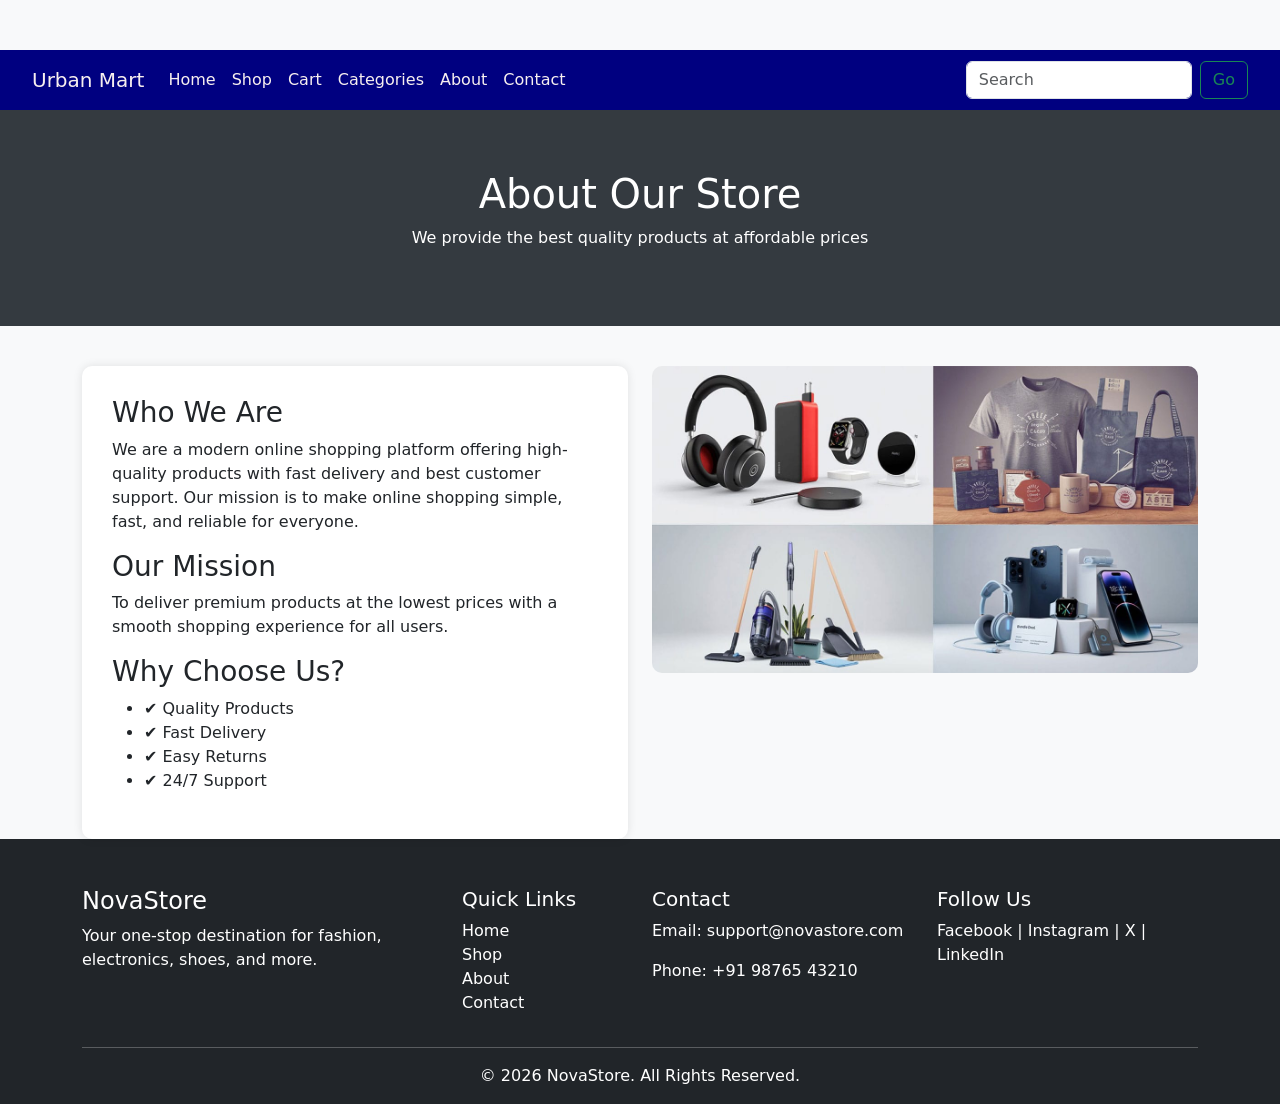
<file: Project/About.html>
<!DOCTYPE html>
<html lang="en">
<head>
  <meta charset="UTF-8">
  <title>About Us</title>

  <link href="https://cdn.jsdelivr.net/npm/bootstrap@5.0.2/dist/css/bootstrap.min.css" rel="stylesheet">


<!-- Custom CSS -->
    <link rel="stylesheet" href="web.css">


  <style>
    body {
      background: #f8f9fa;
    }

    .about-header {
      background: #343a40;
      color: white;
      padding: 60px 20px;
      text-align: center;
    }

    .about-section {
      margin-top: 40px;
    }

    .about-box {
      background: white;
      padding: 30px;
      border-radius: 10px;
      box-shadow: 0 0 10px rgba(0,0,0,0.1);
    }

    .team-img {
      width: 100%;
      border-radius: 10px;
    }
  </style>
</head>

<body>
        <!-- Navbar starts here -->
     
<nav class="navbar navbar-expand-lg navbar-light bg-light">
  <div class="container-fluid">
    <a class="navbar-brand" href="#">Urban Mart</a>
    <button class="navbar-toggler" type="button" data-bs-toggle="collapse" data-bs-target="#navbarSupportedContent" aria-controls="navbarSupportedContent" aria-expanded="false" aria-label="Toggle navigation">
      <span class="navbar-toggler-icon"></span>
    </button>
    <div class="collapse navbar-collapse" id="navbarSupportedContent">
      <ul class="navbar-nav me-auto mb-2 mb-lg-0">
        <li class="nav-item">
          <a class="nav-link active" aria-current="page" href="index.html">Home</a>
        </li>
        <li class="nav-item">
          <a class="nav-link" href="shop.html">Shop</a>
        </li>
        <li class="nav-item">
          <a class="nav-link" href="cart.html">Cart</a>
        </li>
        <li class="nav-item">
          <a class="nav-link" href="categories.html">Categories</a>
        </li>
        <li class="nav-item">
          <a class="nav-link" href="About.html">About</a>
        </li>
        <li class="nav-item">
          <a class="nav-link" href="contact.html">Contact</a>
        </li>
      </ul>
      <form class="d-flex">
        <input class="form-control me-2" type="search" placeholder="Search" aria-label="Search">
        <button class="btn btn-outline-success" type="submit">Go</button>
      </form>
    </div>
  </div>
</nav>


<!-- Header -->
<div class="about-header">
  <h1>About Our Store</h1>
  <p>We provide the best quality products at affordable prices</p>
</div>

<!-- Content -->
<div class="container about-section">

  <div class="row">

    <!-- Left Content -->
    <div class="col-md-6">
      <div class="about-box">
        <h3>Who We Are</h3>
        <p>
          We are a modern online shopping platform offering high-quality products
          with fast delivery and best customer support. Our mission is to make
          online shopping simple, fast, and reliable for everyone.
        </p>

        <h3>Our Mission</h3>
        <p>
          To deliver premium products at the lowest prices with a smooth shopping
          experience for all users.
        </p>

        <h3>Why Choose Us?</h3>
        <ul>
          <li>✔️ Quality Products</li>
          <li>✔️ Fast Delivery</li>
          <li>✔️ Easy Returns</li>
          <li>✔️ 24/7 Support</li>
        </ul>
      </div>
    </div>

    <!-- Right Image -->
    <div class="col-md-6">
      <img src="about.jpeg" class="team-img" alt="About Image">
    </div>

  </div>

</div>
<!--Footer-->

<footer class="bg-dark text-white pt-5 pb-3">

    <div class="container">

        <div class="row">

            <div class="col-md-4">
                <h4>NovaStore</h4>
                <p>Your one-stop destination for fashion, electronics, shoes, and more.</p>
            </div>

            <div class="col-md-2">
                <h5>Quick Links</h5>
                <ul class="list-unstyled">
                    <li><a href="index.html" class="text-white text-decoration-none">Home</a></li>
                    <li><a href="shop.html" class="text-white text-decoration-none">Shop</a></li>
                    <li><a href="about.html" class="text-white text-decoration-none">About</a></li>
                    <li><a href="contact.html" class="text-white text-decoration-none">Contact</a></li>
                </ul>
            </div>

            <div class="col-md-3">
                <h5>Contact</h5>
                <p>Email: support@novastore.com</p>
                <p>Phone: +91 98765 43210</p>
            </div>

            <div class="col-md-3">
                <h5>Follow Us</h5>
                <p>Facebook | Instagram | X | LinkedIn</p>
            </div>

        </div>

        <hr>

        <p class="text-center mb-0">
            © 2026 NovaStore. All Rights Reserved.
        </p>

    </div>

</footer>





</body>
</html>
</file>
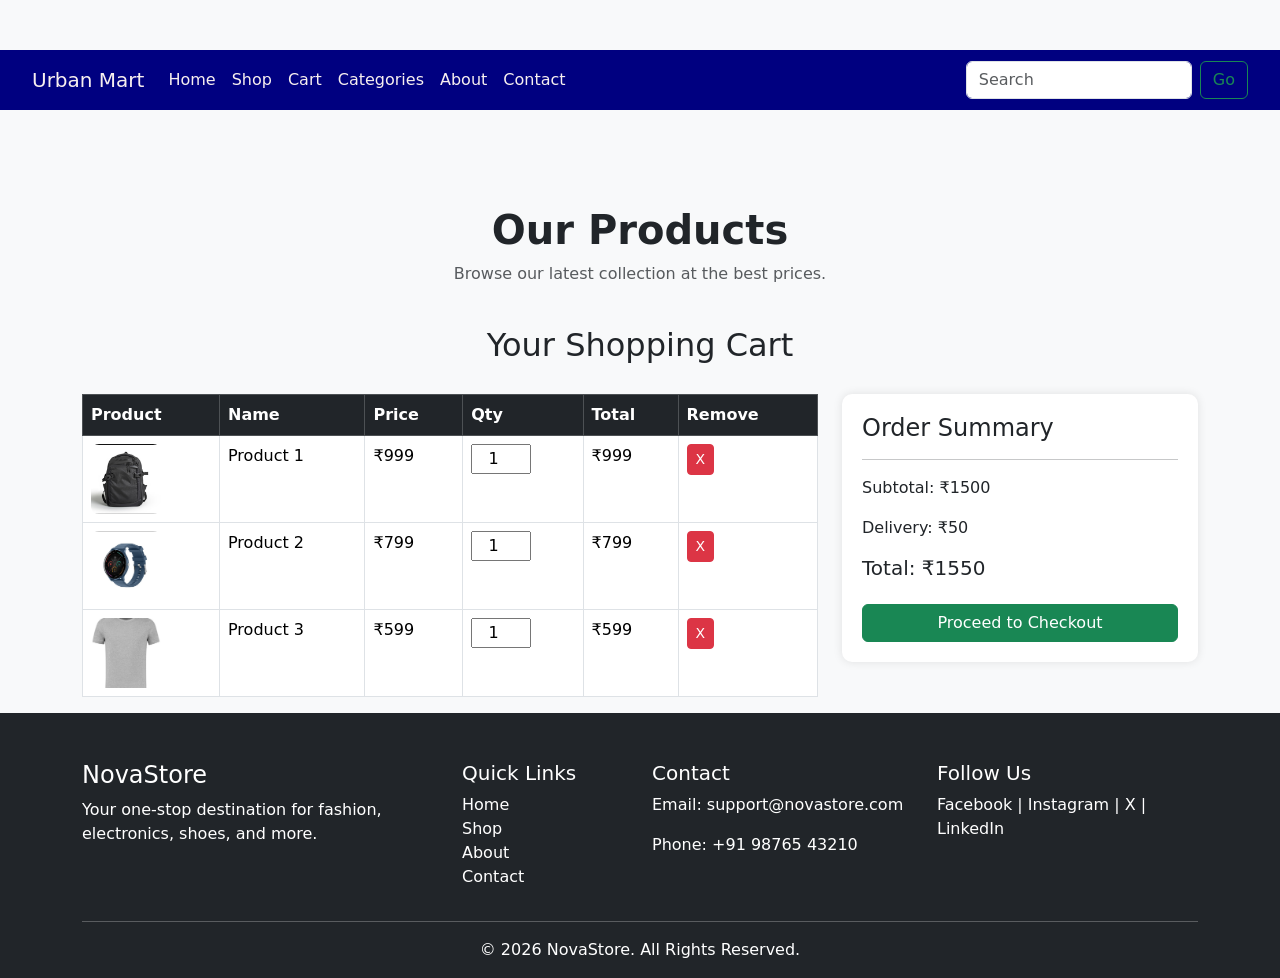
<file: Project/cart.html>
<!DOCTYPE html>
<html lang="en">
<head>
  <meta charset="UTF-8">
  <title>Shopping Cart</title>

  <link href="https://cdn.jsdelivr.net/npm/bootstrap@5.0.2/dist/css/bootstrap.min.css" rel="stylesheet">
<!-- Custom CSS -->
    <link rel="stylesheet" href="web.css">

  <style>
    body {
      background: #f8f9fa;
    }

    .cart-container {
      margin-top: 40px;
    }

    .cart-title {
      text-align: center;
      margin-bottom: 30px;
    }

    .product-img {
      width: 70px;
      height: 70px;
      object-fit: cover;
      border-radius: 8px;
    }

    .qty-input {
      width: 60px;
      text-align: center;
    }

    .total-box {
      background: #fff;
      padding: 20px;
      border-radius: 10px;
      box-shadow: 0 0 10px rgba(0,0,0,0.1);
    }

    .checkout-btn {
      width: 100%;
    }
  </style>
</head>

<body>
<!-- Navbar starts here -->
     
<nav class="navbar navbar-expand-lg navbar-light bg-light">
  <div class="container-fluid">
    <a class="navbar-brand" href="#">Urban Mart</a>
    <button class="navbar-toggler" type="button" data-bs-toggle="collapse" data-bs-target="#navbarSupportedContent" aria-controls="navbarSupportedContent" aria-expanded="false" aria-label="Toggle navigation">
      <span class="navbar-toggler-icon"></span>
    </button>
    <div class="collapse navbar-collapse" id="navbarSupportedContent">
      <ul class="navbar-nav me-auto mb-2 mb-lg-0">
        <li class="nav-item">
          <a class="nav-link active" aria-current="page" href="#">Home</a>
        </li>
        <li class="nav-item">
          <a class="nav-link" href="shop.html">Shop</a>
        </li>
        <li class="nav-item">
          <a class="nav-link" href="cart.html">Cart</a>
        </li>
        <li class="nav-item">
          <a class="nav-link" href="categories.html">Categories</a>
        </li>
        <li class="nav-item">
          <a class="nav-link" href="About.html">About</a>
        </li>
        <li class="nav-item">
          <a class="nav-link" href="contact.html">Contact</a>
        </li>
      </ul>
      <form class="d-flex">
        <input class="form-control me-2" type="search" placeholder="Search" aria-label="Search">
        <button class="btn btn-outline-success" type="submit">Go</button>
      </form>
    </div>
  </div>
</nav>
<!---Add the page Heading-->

<section class="container mt-5 pt-5">

    <h1 class="text-center fw-bold">Our Products</h1>

    <p class="text-center text-muted">
        Browse our latest collection at the best prices.
    </p>

</section>






<div class="container cart-container">

  <h2 class="cart-title">Your Shopping Cart</h2>

  <div class="row">

    <!-- Cart Table -->
    <div class="col-md-8">

      <table class="table table-bordered bg-white">
        <thead class="table-dark">
          <tr>
            <th>Product</th>
            <th>Name</th>
            <th>Price</th>
            <th>Qty</th>
            <th>Total</th>
            <th>Remove</th>
          </tr>
        </thead>

        <tbody>
          <tr>
            <td><img src="Backpack.jpeg" class="product-img"></td>
            <td>Product 1</td>
            <td>₹999</td>
            <td><input type="number" value="1" class="qty-input"></td>
            <td>₹999</td>
            <td><button class="btn btn-danger btn-sm">X</button></td>
          </tr>

          <tr>
            <td><img src="Smartwatch.jpeg" class="product-img"></td>
            <td>Product 2</td>
            <td>₹799</td>
            <td><input type="number" value="1" class="qty-input"></td>
            <td>₹799</td>
            <td><button class="btn btn-danger btn-sm">X</button></td>
          </tr>

          <tr>
            <td><img src="Tshirt.jpeg" class="product-img"></td>
            <td>Product 3</td>
            <td>₹599</td>
            <td><input type="number" value="1" class="qty-input"></td>
            <td>₹599</td>
            <td><button class="btn btn-danger btn-sm">X</button></td>
          </tr>

        </tbody>
      </table>

    </div>

    <!-- Total Section -->
    <div class="col-md-4">

      <div class="total-box">

        <h4>Order Summary</h4>
        <hr>

        <p>Subtotal: ₹1500</p>
        <p>Delivery: ₹50</p>
        <h5>Total: ₹1550</h5>

        <button class="btn btn-success checkout-btn mt-3">
          Proceed to Checkout
        </button>

      </div>

    </div>

  </div>

</div>
<!--Footer-->

<footer class="bg-dark text-white pt-5 pb-3">

    <div class="container">

        <div class="row">

            <div class="col-md-4">
                <h4>NovaStore</h4>
                <p>Your one-stop destination for fashion, electronics, shoes, and more.</p>
            </div>

            <div class="col-md-2">
                <h5>Quick Links</h5>
                <ul class="list-unstyled">
                    <li><a href="index.html" class="text-white text-decoration-none">Home</a></li>
                    <li><a href="shop.html" class="text-white text-decoration-none">Shop</a></li>
                    <li><a href="about.html" class="text-white text-decoration-none">About</a></li>
                    <li><a href="contact.html" class="text-white text-decoration-none">Contact</a></li>
                </ul>
            </div>

            <div class="col-md-3">
                <h5>Contact</h5>
                <p>Email: support@novastore.com</p>
                <p>Phone: +91 98765 43210</p>
            </div>

            <div class="col-md-3">
                <h5>Follow Us</h5>
                <p>Facebook | Instagram | X | LinkedIn</p>
            </div>

        </div>

        <hr>

        <p class="text-center mb-0">
            © 2026 NovaStore. All Rights Reserved.
        </p>

    </div>

</footer>





</body>
</html>
</file>
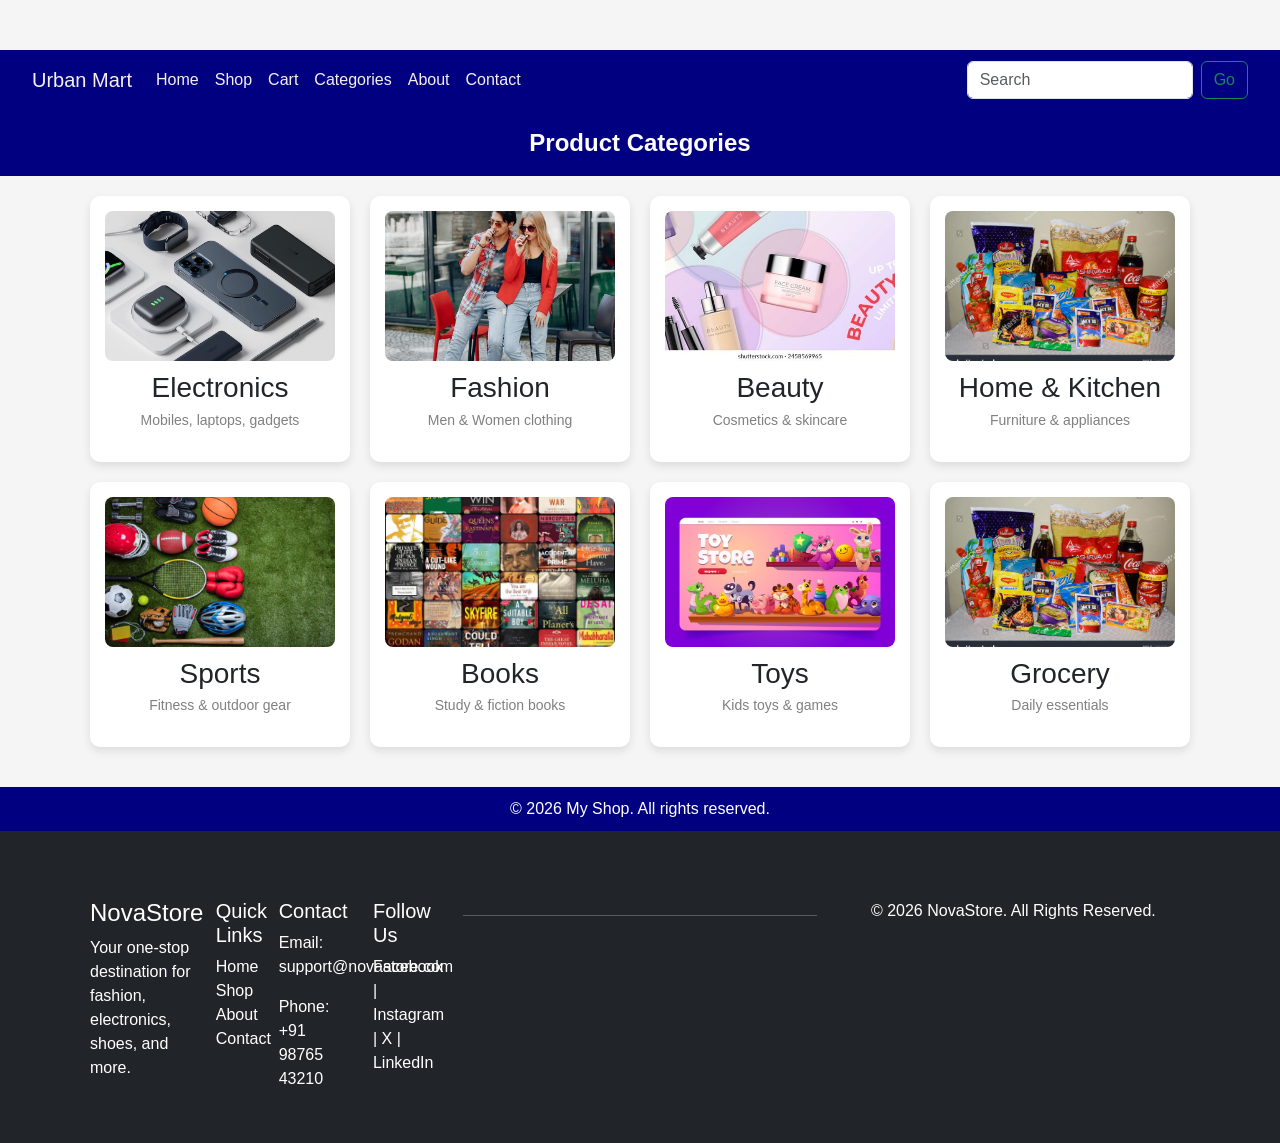
<file: Project/categories.html>
<!DOCTYPE html>
<html lang="en">
<head>
  <meta charset="UTF-8">
  <title>Categories - My Shop</title>
  <link href="https://cdn.jsdelivr.net/npm/bootstrap@5.0.2/dist/css/bootstrap.min.css" rel="stylesheet">
<!-- Custom CSS -->
    <link rel="stylesheet" href="web.css">


  <style>
    body {
      font-family: Arial, sans-serif;
      margin: 0;
      background-color: #f5f5f5;
    }

    /* Header */
    .header {
      background-color: navy;
      color: white;
      padding: 15px;
      text-align: center;
      font-size: 24px;
      font-weight: bold;
    }

    /* Container */
    .container {
      display: grid;
      grid-template-columns: repeat(auto-fit, minmax(220px, 1fr));
      gap: 20px;
      padding: 20px;
    }

    /* Category Card */
    .card {
      background: white;
      border-radius: 10px;
      padding: 15px;
      text-align: center;
      box-shadow: 0 4px 8px rgba(0,0,0,0.1);
      transition: transform 0.3s;
      cursor: pointer;
    }

    .card:hover {
      transform: scale(1.05);
    }

    .card img {
      width: 100%;
      height: 150px;
      object-fit: cover;
      border-radius: 8px;
    }

    .card h3 {
      margin: 10px 0 5px;
    }

    .card p {
      color: gray;
      font-size: 14px;
    }

    /* Footer */
    .footer {
      text-align: center;
      padding: 10px;
      background-color: navy;
      color: white;
      margin-top: 20px;
    }
  </style>

</head>

<body>
<!-- Navbar starts here -->
     
<nav class="navbar navbar-expand-lg navbar-light bg-light">
  <div class="container-fluid">
    <a class="navbar-brand" href="#">Urban Mart</a>
    <button class="navbar-toggler" type="button" data-bs-toggle="collapse" data-bs-target="#navbarSupportedContent" aria-controls="navbarSupportedContent" aria-expanded="false" aria-label="Toggle navigation">
      <span class="navbar-toggler-icon"></span>
    </button>
    <div class="collapse navbar-collapse" id="navbarSupportedContent">
      <ul class="navbar-nav me-auto mb-2 mb-lg-0">
        <li class="nav-item">
          <a class="nav-link active" aria-current="page" href="index.html">Home</a>
        </li>
        <li class="nav-item">
          <a class="nav-link" href="shop.html">Shop</a>
        </li>
        <li class="nav-item">
          <a class="nav-link" href="cart.html">Cart</a>
        </li>
       <li class="nav-item">
          <a class="nav-link" href="categories.html">Categories</a>
        </li>
        <li class="nav-item">
          <a class="nav-link" href="About.html">About</a>
        </li>
        <li class="nav-item">
          <a class="nav-link" href="contact.html">Contact</a>
        </li>
      </ul>
      <form class="d-flex">
        <input class="form-control me-2" type="search" placeholder="Search" aria-label="Search">
        <button class="btn btn-outline-success" type="submit">Go</button>
      </form>
    </div>
  </div>
</nav>

  <div class="header">
    Product Categories
  </div>

  <div class="container">

    <div class="card">
      <img src="E.jpeg" alt="Electronics">
      <h3>Electronics</h3>
      <p>Mobiles, laptops, gadgets</p>
    </div>

    <div class="card">
      <img src="F.jpeg" alt="Fashion">
      <h3>Fashion</h3>
      <p>Men & Women clothing</p>
    </div>

    <div class="card">
      <img src="B.jpeg" alt="Beauty">
      <h3>Beauty</h3>
      <p>Cosmetics & skincare</p>
    </div>

    <div class="card">
      <img src="D.jpeg" alt="Home">
      <h3>Home & Kitchen</h3>
      <p>Furniture & appliances</p>
    </div>

    <div class="card">
      <img src="S.jpeg" alt="Sports">
      <h3>Sports</h3>
      <p>Fitness & outdoor gear</p>
    </div>

    <div class="card">
      <img src="Bo.jpeg" alt="Books">
      <h3>Books</h3>
      <p>Study & fiction books</p>
    </div>

    <div class="card">
      <img src="T.jpeg" alt="Toys">
      <h3>Toys</h3>
      <p>Kids toys & games</p>
    </div>

    <div class="card">
      <img src="D.jpeg" alt="Grocery">
      <h3>Grocery</h3>
      <p>Daily essentials</p>
    </div>

  </div>

  <div class="footer">
    © 2026 My Shop. All rights reserved.
  </div>
  <!--Footer-->

<footer class="bg-dark text-white pt-5 pb-3">

    <div class="container">

        <div class="row">

            <div class="col-md-4">
                <h4>NovaStore</h4>
                <p>Your one-stop destination for fashion, electronics, shoes, and more.</p>
            </div>

            <div class="col-md-2">
                <h5>Quick Links</h5>
                <ul class="list-unstyled">
                    <li><a href="index.html" class="text-white text-decoration-none">Home</a></li>
                    <li><a href="shop.html" class="text-white text-decoration-none">Shop</a></li>
                    <li><a href="about.html" class="text-white text-decoration-none">About</a></li>
                    <li><a href="contact.html" class="text-white text-decoration-none">Contact</a></li>
                </ul>
            </div>

            <div class="col-md-3">
                <h5>Contact</h5>
                <p>Email: support@novastore.com</p>
                <p>Phone: +91 98765 43210</p>
            </div>

            <div class="col-md-3">
                <h5>Follow Us</h5>
                <p>Facebook | Instagram | X | LinkedIn</p>
            </div>

        </div>

        <hr>

        <p class="text-center mb-0">
            © 2026 NovaStore. All Rights Reserved.
        </p>

    </div>

</footer>





</body>
</html>
</file>
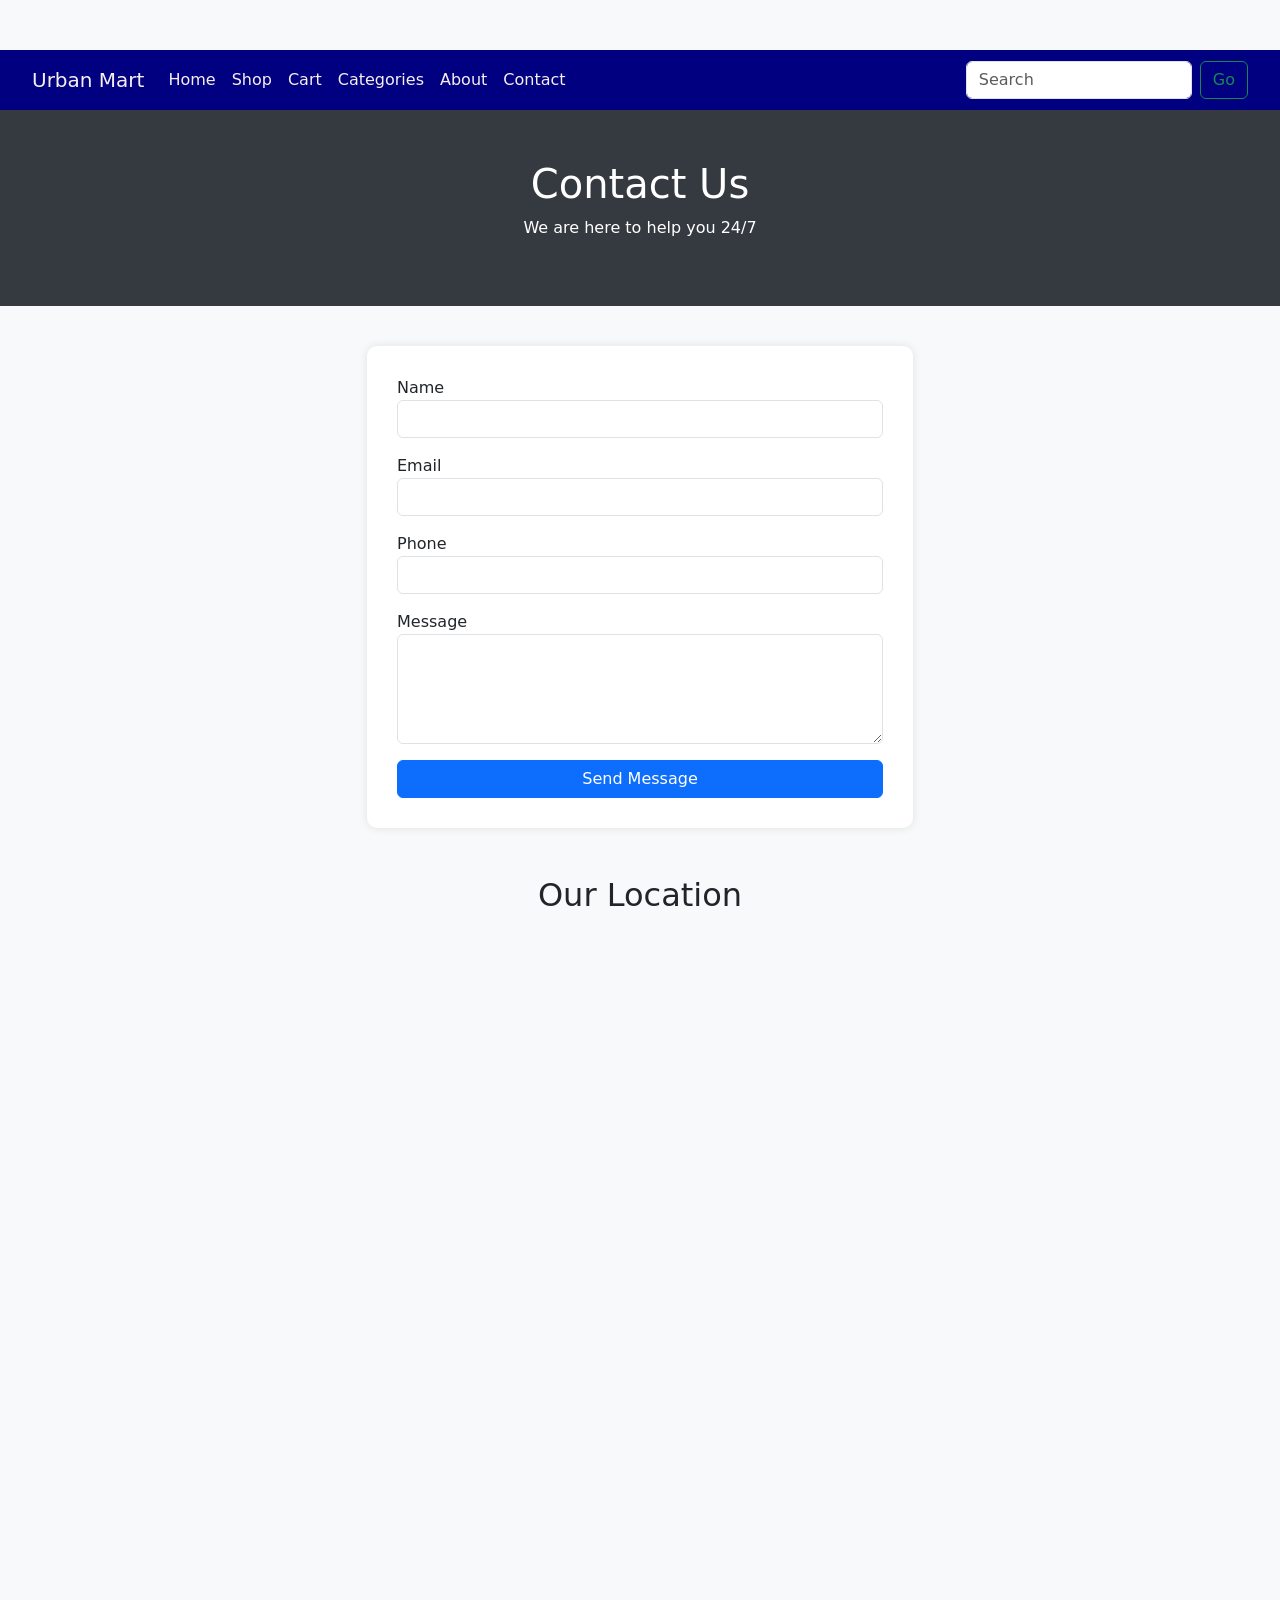
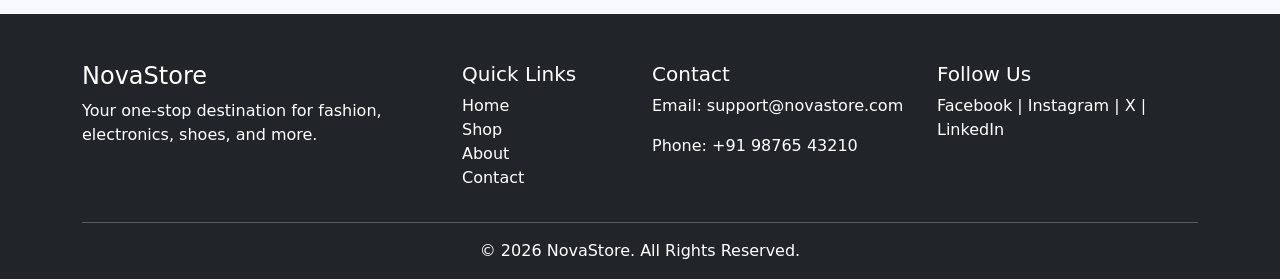
<file: Project/contact.html>
<!DOCTYPE html>
<html lang="en">
<head>
  <meta charset="UTF-8">
  <title>Contact Us</title>

  <link href="https://cdn.jsdelivr.net/npm/bootstrap@5.0.2/dist/css/bootstrap.min.css" rel="stylesheet">
<!-- Custom CSS -->
    <link rel="stylesheet" href="web.css">

  <style>
    body {
      background: #f8f9fa;
    }

    .contact-header {
      background: #343a40;
      color: white;
      padding: 50px 20px;
      text-align: center;
    }

    .contact-box {
      background: white;
      padding: 30px;
      border-radius: 10px;
      box-shadow: 0 0 10px rgba(0,0,0,0.1);
      margin-top: 40px;
    }

    .error {
      color: red;
      font-size: 14px;
    }

    .success-msg {
      display: none;
      margin-top: 15px;
      padding: 10px;
      background: #d4edda;
      color: #155724;
      border-radius: 5px;
    }
  </style>
</head>

<body>

<!-- Navbar starts here -->
     
<nav class="navbar navbar-expand-lg navbar-light bg-light">
  <div class="container-fluid">
    <a class="navbar-brand" href="#">Urban Mart</a>
    <button class="navbar-toggler" type="button" data-bs-toggle="collapse" data-bs-target="#navbarSupportedContent" aria-controls="navbarSupportedContent" aria-expanded="false" aria-label="Toggle navigation">
      <span class="navbar-toggler-icon"></span>
    </button>
    <div class="collapse navbar-collapse" id="navbarSupportedContent">
      <ul class="navbar-nav me-auto mb-2 mb-lg-0">
        <li class="nav-item">
          <a class="nav-link active" aria-current="page" href="index.html">Home</a>
        </li>
        <li class="nav-item">
          <a class="nav-link" href="shop.html">Shop</a>
        </li>
        <li class="nav-item">
          <a class="nav-link" href="cart.html">Cart</a>
        </li>
        <li class="nav-item">
          <a class="nav-link" href="categories.html">Categories</a>
        </li>
        <li class="nav-item">
          <a class="nav-link" href="About.html">About</a>
        </li>
        <li class="nav-item">
          <a class="nav-link" href="contact.html">Contact</a>
        </li>
      </ul>
      <form class="d-flex">
        <input class="form-control me-2" type="search" placeholder="Search" aria-label="Search">
        <button class="btn btn-outline-success" type="submit">Go</button>
      </form>
    </div>
  </div>
</nav>
<!-- Header -->
<div class="contact-header">
  <h1>Contact Us</h1>
  <p>We are here to help you 24/7</p>
</div>

<div class="container">

  <div class="row justify-content-center">

    <div class="col-md-6">

      <div class="contact-box">

        <form id="contactForm">

          <!-- Name -->
          <div class="mb-3">
            <label>Name</label>
            <input type="text" id="name" class="form-control">
            <div class="error" id="nameError"></div>
          </div>

          <!-- Email -->
          <div class="mb-3">
            <label>Email</label>
            <input type="text" id="email" class="form-control">
            <div class="error" id="emailError"></div>
          </div>

          <!-- Phone -->
          <div class="mb-3">
            <label>Phone</label>
            <input type="text" id="phone" class="form-control">
            <div class="error" id="phoneError"></div>
          </div>

          <!-- Message -->
          <div class="mb-3">
            <label>Message</label>
            <textarea id="message" class="form-control" rows="4"></textarea>
            <div class="error" id="messageError"></div>
          </div>

          <button type="submit" class="btn btn-primary w-100">
            Send Message
          </button>

          <div class="success-msg" id="successMsg">
            ✅ Your message has been sent successfully!
          </div>

        </form>

      </div>

    </div>

  </div>

</div>

<!-- Validation Script -->
<script>
  document.getElementById("contactForm").addEventListener("submit", function(e) {
    e.preventDefault();

    let isValid = true;

    let name = document.getElementById("name").value.trim();
    let email = document.getElementById("email").value.trim();
    let phone = document.getElementById("phone").value.trim();
    let message = document.getElementById("message").value.trim();

    // Clear previous errors
    document.getElementById("nameError").innerText = "";
    document.getElementById("emailError").innerText = "";
    document.getElementById("phoneError").innerText = "";
    document.getElementById("messageError").innerText = "";
    document.getElementById("successMsg").style.display = "none";

    // Name validation
    if (name === "") {
      document.getElementById("nameError").innerText = "Name is required";
      isValid = false;
    }

    // Email validation
    let emailPattern = /^[^ ]+@[^ ]+\.[a-z]{2,3}$/;
    if (email === "") {
      document.getElementById("emailError").innerText = "Email is required";
      isValid = false;
    } else if (!email.match(emailPattern)) {
      document.getElementById("emailError").innerText = "Enter valid email";
      isValid = false;
    }

    // Phone validation
    let phonePattern = /^[0-9]{10}$/;
    if (phone === "") {
      document.getElementById("phoneError").innerText = "Phone is required";
      isValid = false;
    } else if (!phone.match(phonePattern)) {
      document.getElementById("phoneError").innerText = "Enter 10 digit number";
      isValid = false;
    }

    // Message validation
    if (message === "") {
      document.getElementById("messageError").innerText = "Message is required";
      isValid = false;
    }

    // Success
    if (isValid) {
      document.getElementById("successMsg").style.display = "block";
      document.getElementById("contactForm").reset();
    }
  });
</script>

<!--Map-->
<div class="container mt-5 mb-5">
    <h2 class="text-center mb-4">Our Location</h2>

    <div class="ratio ratio-16x9">
        <iframe
            src="https://www.google.com/maps?q=Tirupati,Andhra+Pradesh&output=embed"
            style="border:0;"
            allowfullscreen=""
            loading="lazy">
        </iframe>
    </div>
</div>



<!--Footer-->

<footer class="bg-dark text-white pt-5 pb-3">

    <div class="container">

        <div class="row">

            <div class="col-md-4">
                <h4>NovaStore</h4>
                <p>Your one-stop destination for fashion, electronics, shoes, and more.</p>
            </div>

            <div class="col-md-2">
                <h5>Quick Links</h5>
                <ul class="list-unstyled">
                    <li><a href="index.html" class="text-white text-decoration-none">Home</a></li>
                    <li><a href="shop.html" class="text-white text-decoration-none">Shop</a></li>
                    <li><a href="about.html" class="text-white text-decoration-none">About</a></li>
                    <li><a href="contact.html" class="text-white text-decoration-none">Contact</a></li>
                </ul>
            </div>

            <div class="col-md-3">
                <h5>Contact</h5>
                <p>Email: support@novastore.com</p>
                <p>Phone: +91 98765 43210</p>
            </div>

            <div class="col-md-3">
                <h5>Follow Us</h5>
                <p>Facebook | Instagram | X | LinkedIn</p>
            </div>

        </div>

        <hr>

        <p class="text-center mb-0">
            © 2026 NovaStore. All Rights Reserved.
        </p>

    </div>

</footer>





</body>
</html>
</file>
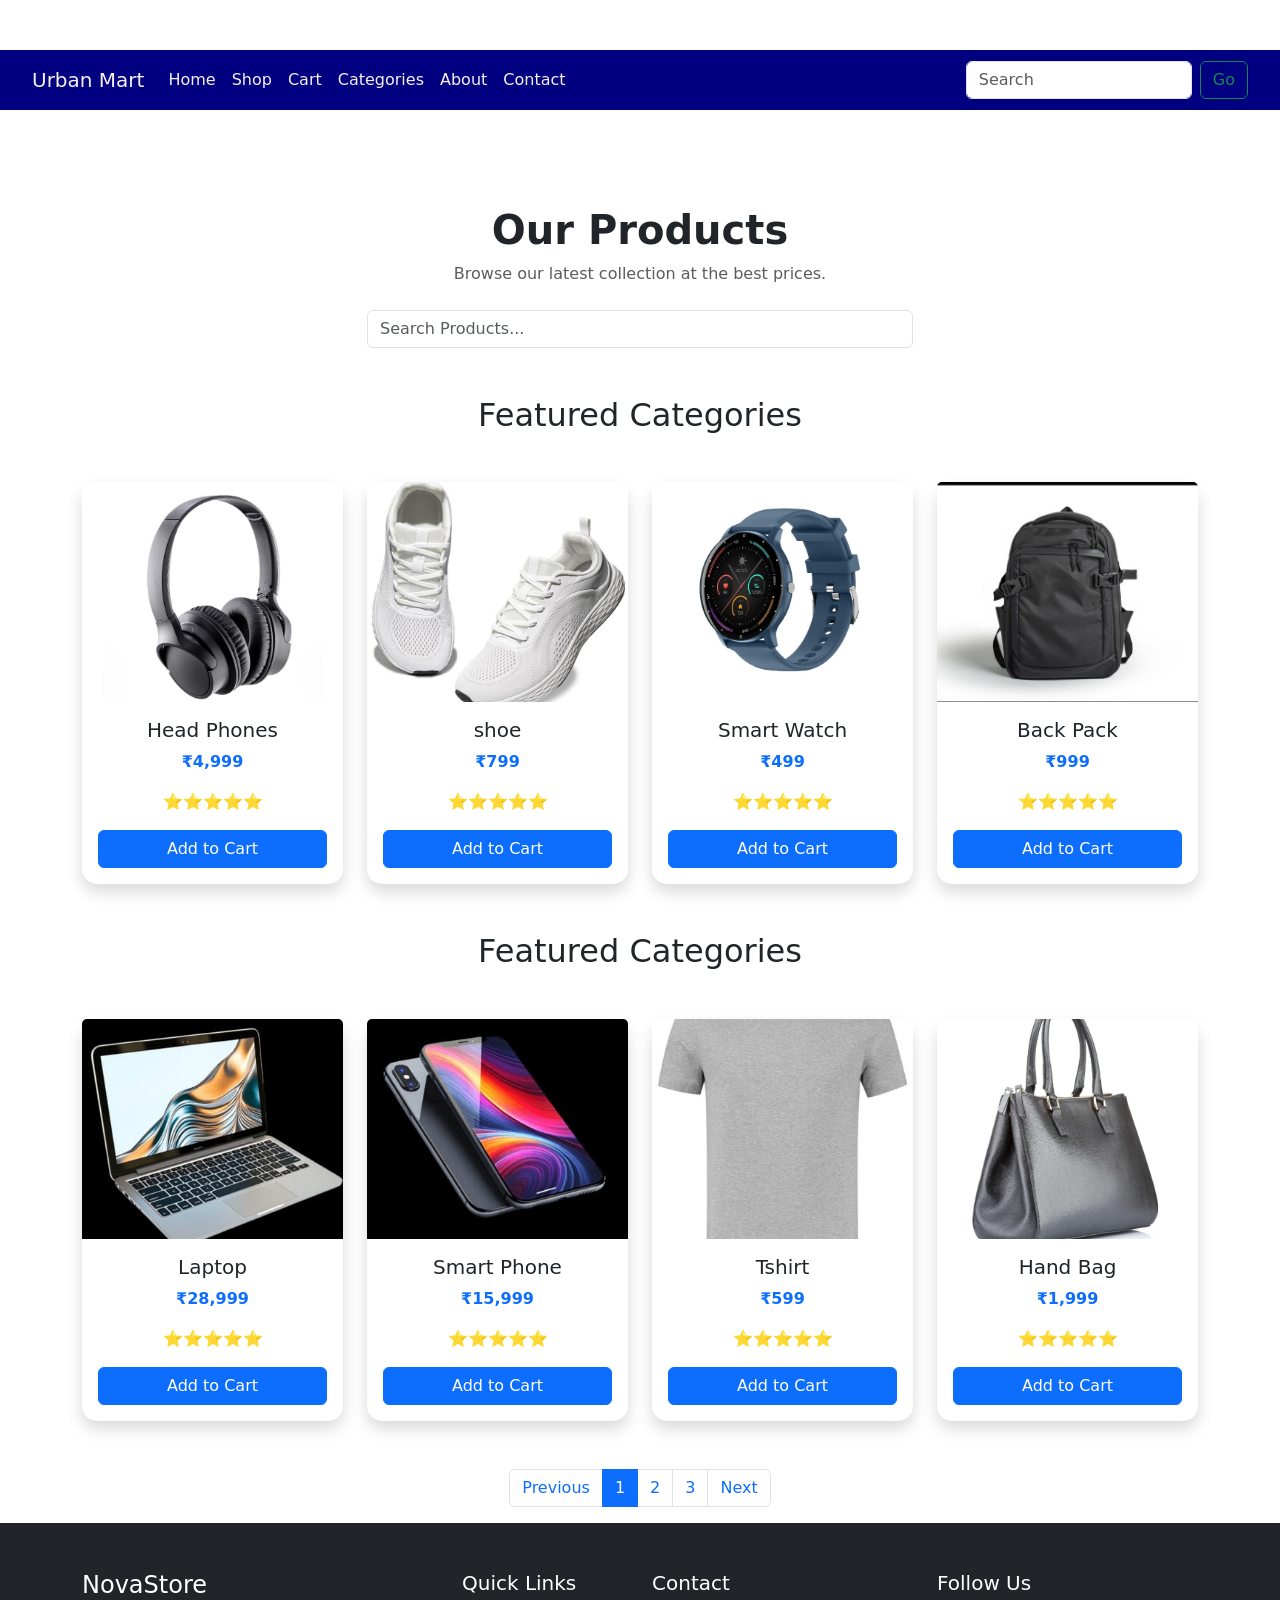
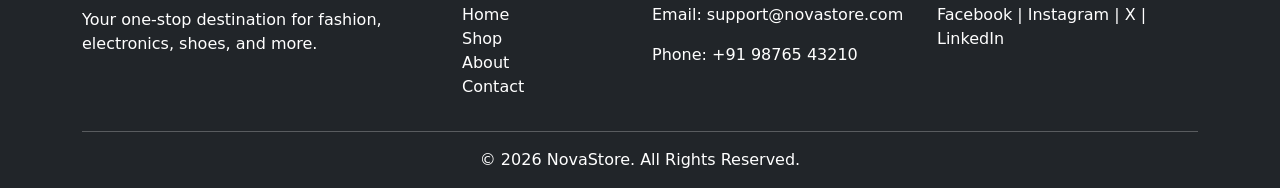
<file: Project/shop.html>
<!DOCTYPE html>
<html lang="en">
<head>
    <meta charset="UTF-8">
    <meta name="viewport" content="width=device-width, initial-scale=1.0">
    <title>Urban Mart - Home</title>

    <!-- Bootstrap CSS -->
    <link href="https://cdn.jsdelivr.net/npm/bootstrap@5.3.3/dist/css/bootstrap.min.css" rel="stylesheet">

    <!-- Custom CSS -->
    <link rel="stylesheet" href="web.css">
</head>

<body>

    <!-- Navbar starts here -->
     
<nav class="navbar navbar-expand-lg navbar-light bg-light">
  <div class="container-fluid">
    <a class="navbar-brand" href="#">Urban Mart</a>
    <button class="navbar-toggler" type="button" data-bs-toggle="collapse" data-bs-target="#navbarSupportedContent" aria-controls="navbarSupportedContent" aria-expanded="false" aria-label="Toggle navigation">
      <span class="navbar-toggler-icon"></span>
    </button>
    <div class="collapse navbar-collapse" id="navbarSupportedContent">
      <ul class="navbar-nav me-auto mb-2 mb-lg-0">
        <li class="nav-item">
          <a class="nav-link active" aria-current="page" href="index.html">Home</a>
        </li>
        <li class="nav-item">
          <a class="nav-link" href="shop.html">Shop</a>
        </li>
        <li class="nav-item">
          <a class="nav-link" href="cart.html">Cart</a>
        </li>
        <li class="nav-item">
          <a class="nav-link" href="categories.html">Categories</a>
        </li>
        <li class="nav-item">
          <a class="nav-link" href="About.html">About</a>
        </li>
        <li class="nav-item">
          <a class="nav-link" href="contact.html">Contact</a>
        </li>
      </ul>
      <form class="d-flex">
        <input class="form-control me-2" type="search" placeholder="Search" aria-label="Search">
        <button class="btn btn-outline-success" type="submit">Go</button>
      </form>
    </div>
  </div>
</nav>
<!---Add the page Heading-->

<section class="container mt-5 pt-5">

    <h1 class="text-center fw-bold">Our Products</h1>

    <p class="text-center text-muted">
        Browse our latest collection at the best prices.
    </p>

</section>

<!---Add Search Bar-->
<div class="container my-4">

    <div class="row justify-content-center">

        <div class="col-md-6">

            <input type="text"
                   class="form-control"
                   placeholder="Search Products...">

        </div>

    </div>

</div>
<!---Product Grid-->

<section class="container my-5">

    <h2 class="text-center mb-5">Featured Categories</h2>

    <div class="row">

        <div class="col-md-3">
            <div class="card text-center shadow">
                <img src="Headphones.jpeg" class="card-img-top" alt="Fashion">
                <div class="card-body">
                    <h5>Head Phones</h5>
                    <p class="text-primary fw-bold">₹4,999</p>
                    <p>⭐⭐⭐⭐⭐</p>
                    <button class="btn btn-primary">Add to Cart</button>
 
                </div>
            </div>
        </div>

        <div class="col-md-3">
            <div class="card text-center shadow">
                <img src="Shoe.jpeg" class="card-img-top" alt="Electronics">
                <div class="card-body">
                    <h5>shoe</h5>
                    <p class="text-primary fw-bold">₹799</p>
                    <p>⭐⭐⭐⭐⭐</p>
                    <button class="btn btn-primary">Add to Cart</button>
 
                </div>
            </div>
        </div>

        <div class="col-md-3">
            <div class="card text-center shadow">
                <img src="Smartwatch.jpeg" class="card-img-top" alt="Shoes">
                <div class="card-body">
                    <h5>Smart Watch</h5>
                    <p class="text-primary fw-bold">₹499</p>
                    <p>⭐⭐⭐⭐⭐</p>
                    <button class="btn btn-primary">Add to Cart</button>
 
                </div>
            </div>
        </div>

        <div class="col-md-3">
            <div class="card text-center shadow">
                <img src="Backpack.jpeg" class="card-img-top" alt="Watches">
                <div class="card-body">
                    <h5>Back Pack</h5>
                    <p class="text-primary fw-bold">₹999</p>
                    <p>⭐⭐⭐⭐⭐</p>
                    <button class="btn btn-primary">Add to Cart</button>
 
                </div>
            </div>
        </div>

    </div>

</section>
<section class="container my-5">

    <h2 class="text-center mb-5">Featured Categories</h2>

    <div class="row">

        <div class="col-md-3">
            <div class="card text-center shadow">
                <img src="Laptop.jpeg" class="card-img-top" alt="Fashion">
                <div class="card-body">
                    <h5>Laptop</h5>
                    <p class="text-primary fw-bold">₹28,999</p>
                    <p>⭐⭐⭐⭐⭐</p>
                    <button class="btn btn-primary">Add to Cart</button>
 
                </div>
            </div>
        </div>

        <div class="col-md-3">
            <div class="card text-center shadow">
                <img src="Smartphone.jpeg" class="card-img-top" alt="Electronics">
                <div class="card-body">
                    <h5>Smart Phone</h5>
                    <p class="text-primary fw-bold">₹15,999</p>
                    <p>⭐⭐⭐⭐⭐</p>
                    <button class="btn btn-primary">Add to Cart</button>
 
                </div>
            </div>
        </div>

        <div class="col-md-3">
            <div class="card text-center shadow">
                <img src="Tshirt.jpeg" class="card-img-top" alt="Shoes">
                <div class="card-body">
                    <h5>Tshirt</h5>
                    <p class="text-primary fw-bold">₹599</p>
                    <p>⭐⭐⭐⭐⭐</p>
                    <button class="btn btn-primary">Add to Cart</button>
 
                </div>
            </div>
        </div>

        <div class="col-md-3">
            <div class="card text-center shadow">
                <img src="Handbag.jpeg" class="card-img-top" alt="Watches">
                <div class="card-body">
                    <h5>Hand Bag</h5>
                    <p class="text-primary fw-bold">₹1,999</p>
                    <p>⭐⭐⭐⭐⭐</p>
                    <button class="btn btn-primary">Add to Cart</button>
 
                </div>
            </div>
        </div>

    </div>

</section>

<!--Pagination-->
<nav>

<ul class="pagination justify-content-center">

<li class="page-item">
<a class="page-link" href="#">Previous</a>
</li>

<li class="page-item active">
<a class="page-link" href="#">1</a>
</li>

<li class="page-item">
<a class="page-link" href="#">2</a>
</li>

<li class="page-item">
<a class="page-link" href="#">3</a>
</li>

<li class="page-item">
<a class="page-link" href="#">Next</a>
</li>

</ul>

</nav>


<!--Footer-->

<footer class="bg-dark text-white pt-5 pb-3">

    <div class="container">

        <div class="row">

            <div class="col-md-4">
                <h4>NovaStore</h4>
                <p>Your one-stop destination for fashion, electronics, shoes, and more.</p>
            </div>

            <div class="col-md-2">
                <h5>Quick Links</h5>
                <ul class="list-unstyled">
                    <li><a href="index.html" class="text-white text-decoration-none">Home</a></li>
                    <li><a href="shop.html" class="text-white text-decoration-none">Shop</a></li>
                    <li><a href="about.html" class="text-white text-decoration-none">About</a></li>
                    <li><a href="contact.html" class="text-white text-decoration-none">Contact</a></li>
                </ul>
            </div>

            <div class="col-md-3">
                <h5>Contact</h5>
                <p>Email: support@novastore.com</p>
                <p>Phone: +91 98765 43210</p>
            </div>

            <div class="col-md-3">
                <h5>Follow Us</h5>
                <p>Facebook | Instagram | X | LinkedIn</p>
            </div>

        </div>

        <hr>

        <p class="text-center mb-0">
            © 2026 NovaStore. All Rights Reserved.
        </p>

    </div>

</footer>
</file>
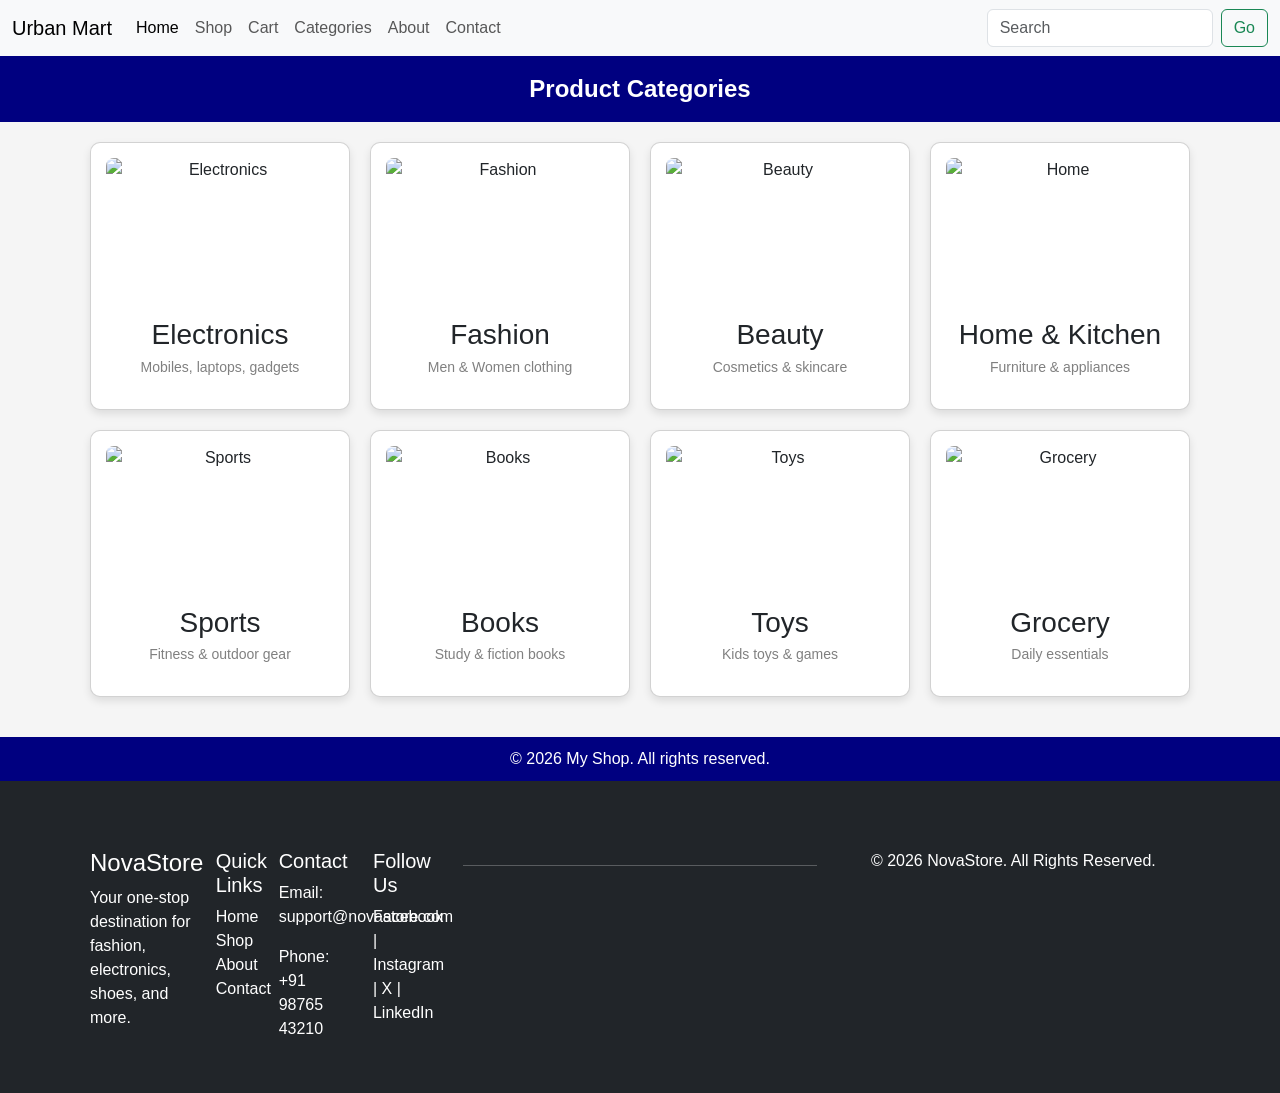
<file: src/main/resources/templates/categories.html>
<!DOCTYPE html>
<html lang="en" xmlns:th="http://www.thymeleaf.org">
<head>
  <meta charset="UTF-8">
  <title>Categories - My Shop</title>
  <link href="https://cdn.jsdelivr.net/npm/bootstrap@5.0.2/dist/css/bootstrap.min.css" rel="stylesheet">
  <script th:src="@{/js/script.js}"></script>
<!-- Custom CSS -->

	<link rel="stylesheet" th:href="@{/css/web.css}"
	
	<script src="cart.js"></script>
  
	<style>
    body {
      font-family: Arial, sans-serif;
      margin: 0;
      background-color: #f5f5f5;
    }

    /* Header */
    .header {
      background-color: navy;
      color: white;
      padding: 15px;
      text-align: center;
      font-size: 24px;
      font-weight: bold;
    }

    /* Container */
    .container {
      display: grid;
      grid-template-columns: repeat(auto-fit, minmax(220px, 1fr));
      gap: 20px;
      padding: 20px;
    }

    /* Category Card */
    .card {
      background: white;
      border-radius: 10px;
      padding: 15px;
      text-align: center;
      box-shadow: 0 4px 8px rgba(0,0,0,0.1);
      transition: transform 0.3s;
      cursor: pointer;
    }

    .card:hover {
      transform: scale(1.05);
    }

    .card img {
      width: 100%;
      height: 150px;
      object-fit: cover;
      border-radius: 8px;
    }

    .card h3 {
      margin: 10px 0 5px;
    }

    .card p {
      color: gray;
      font-size: 14px;
    }

    /* Footer */
    .footer {
      text-align: center;
      padding: 10px;
      background-color: navy;
      color: white;
      margin-top: 20px;
    }
  </style>

</head>

<body>
	<!-- Navbar starts here -->
	     
	<nav class="navbar navbar-expand-lg navbar-light bg-light">
	  <div class="container-fluid">
	    <a class="navbar-brand" th:href="@{#}">Urban Mart</a>
	    <button class="navbar-toggler" type="button" data-bs-toggle="collapse" data-bs-target="#navbarSupportedContent" aria-controls="navbarSupportedContent" aria-expanded="false" aria-label="Toggle navigation">
	      <span class="navbar-toggler-icon"></span>
	    </button>
	    <div class="collapse navbar-collapse" id="navbarSupportedContent">
	      <ul class="navbar-nav me-auto mb-2 mb-lg-0">
	        <li class="nav-item">
	          <a class="nav-link active" aria-current="page" th:href="@{/}">Home</a>
	        </li>
	        <li class="nav-item">
	          <a class="nav-link" th:href="@{/shop}">Shop</a>
	        </li>
	        <li class="nav-item">
	          <a class="nav-link" th:href="@{/cart}">Cart</a>
	        </li>
	        <li class="nav-item">
	          <a class="nav-link" th:href="@{/categories}">Categories</a>
	        </li>
	        <li class="nav-item">
	          <a class="nav-link" th:href="@{/about}">About</a>
	        </li>
	        <li class="nav-item">
	          <a class="nav-link" th:href="@{/contact}">Contact</a>
	        </li>
	      </ul>
	      <form class="d-flex">
	        <input class="form-control me-2" type="search" placeholder="Search" aria-label="Search">
	        <button class="btn btn-outline-success" type="submit">Go</button>
	      </form>
	    </div>
	  </div>
	</nav>


  <div class="header">
    Product Categories
  </div>

  <div class="container">

    <div class="card">
		<img th:src="@{/images/E.jpeg}" alt="Electronics">
      
      <h3>Electronics</h3>
      <p>Mobiles, laptops, gadgets</p>
    </div>

    <div class="card">
		<img th:src="@{/images/F.jpeg}" alt="Fashion">
      
      <h3>Fashion</h3>
      <p>Men & Women clothing</p>
    </div>

    <div class="card">
		<img th:src="@{/images/B.jpeg}" alt="Beauty">
      
      <h3>Beauty</h3>
      <p>Cosmetics & skincare</p>
    </div>

    <div class="card">
		<img th:src="@{/images/D.jpeg}" alt="Home">
      
      <h3>Home & Kitchen</h3>
      <p>Furniture & appliances</p>
    </div>

    <div class="card">
		<img th:src="@{/images/S.jpeg}" alt="Sports">
      
      <h3>Sports</h3>
      <p>Fitness & outdoor gear</p>
    </div>

    <div class="card">
		<img th:src="@{/images/Bo.jpeg}" alt="Books">
     
      <h3>Books</h3>
      <p>Study & fiction books</p>
    </div>

    <div class="card">
		<img th:src="@{/images/T.jpeg}" alt="Toys">
     
      <h3>Toys</h3>
      <p>Kids toys & games</p>
    </div>

    <div class="card">
		<img th:src="@{/images/D.jpeg}" alt="Grocery">
      
      <h3>Grocery</h3>
      <p>Daily essentials</p>
    </div>

  </div>

  <div class="footer">
    © 2026 My Shop. All rights reserved.
  </div>
  <!--Footer-->

<footer class="bg-dark text-white pt-5 pb-3">

    <div class="container">

        <div class="row">

            <div class="col-md-4">
                <h4>NovaStore</h4>
                <p>Your one-stop destination for fashion, electronics, shoes, and more.</p>
            </div>

            <div class="col-md-2">
                <h5>Quick Links</h5>
				<ul class="list-unstyled">
				                    <li><a th:href="@{/}" class="text-white text-decoration-none">Home</a></li>
				                    <li><a th:href="@{/shop}" class="text-white text-decoration-none">Shop</a></li>
				                    <li><a th:href="@{/about}" class="text-white text-decoration-none">About</a></li>
				                    <li><a th:href="@{/contact} "class="text-white text-decoration-none">Contact</a></li>
				                </ul>
            </div>

            <div class="col-md-3">
                <h5>Contact</h5>
                <p>Email: support@novastore.com</p>
                <p>Phone: +91 98765 43210</p>
            </div>

            <div class="col-md-3">
                <h5>Follow Us</h5>
                <p>Facebook | Instagram | X | LinkedIn</p>
            </div>

        </div>

        <hr>

        <p class="text-center mb-0">
            © 2026 NovaStore. All Rights Reserved.
        </p>

    </div>

</footer>





</body>
</html>
</file>
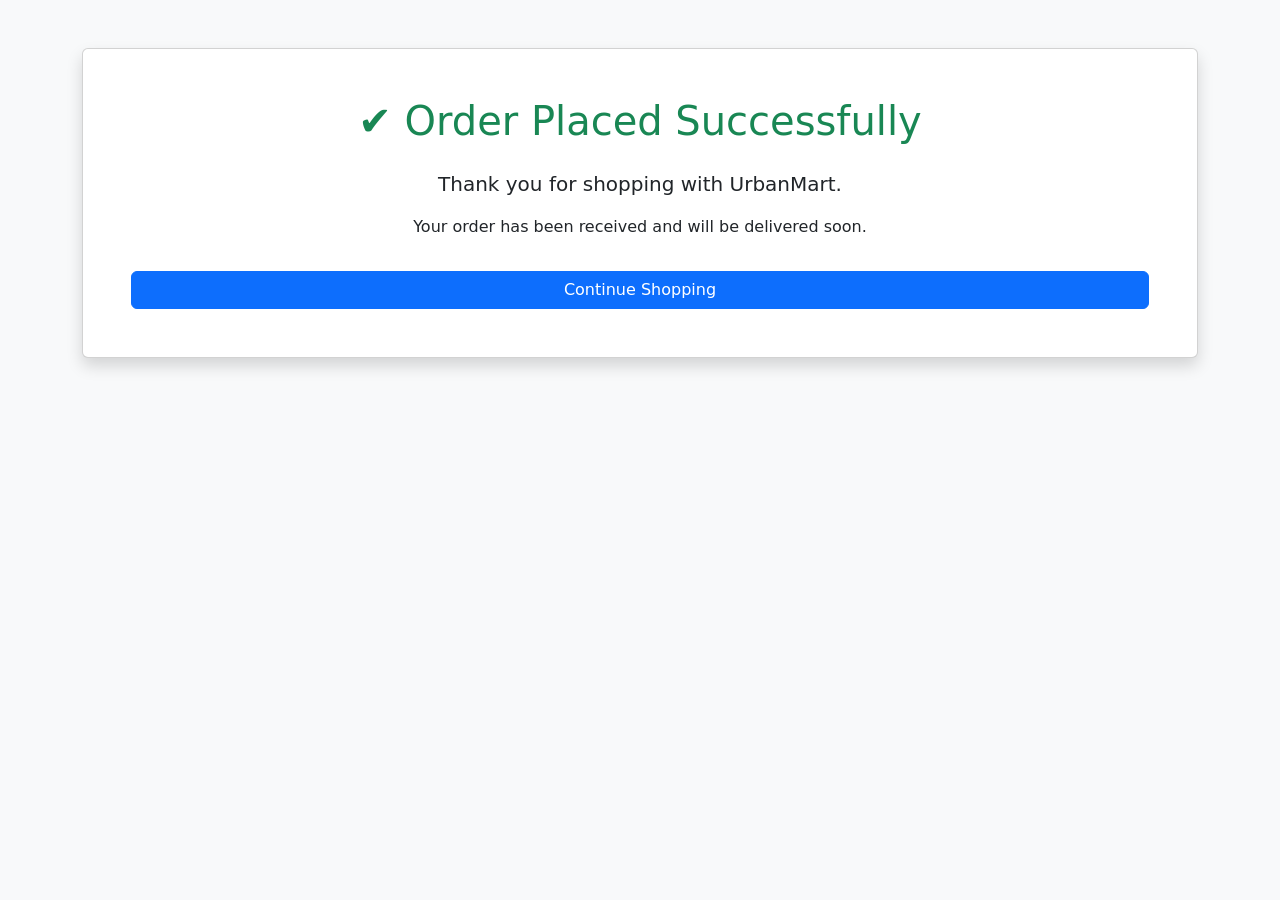
<file: src/main/resources/templates/order-success.html>
<!DOCTYPE html>
<html lang="en" xmlns:th="http://www.thymeleaf.org">
<head>

<meta charset="UTF-8">
<title>Order Successful</title>

<link href="https://cdn.jsdelivr.net/npm/bootstrap@5.3.3/dist/css/bootstrap.min.css" rel="stylesheet">

</head>

<body class="bg-light">

<div class="container mt-5">

<div class="card shadow text-center p-5">

<h1 class="text-success">
    ✔️ Order Placed Successfully
</h1>

<p class="lead mt-3">
Thank you for shopping with UrbanMart.
</p>

<p>
Your order has been received and will be delivered soon.
</p>

<a href="/" class="btn btn-primary mt-3">
Continue Shopping
</a>

</div>

</div>

</body>
</html>
</file>
<file: Project/web.css>
.navbar{
    background-color: navy !important;
}


.navbar .nav-link,
.navbar .navbar-brand{
    color: rgba(247, 239, 239, 1) !important;
}
.navbar {
  position: sticky;
  top: 0;
  z-index: 1000;
  background-color: navy;
  padding: 10px 20px;
}


body{
    padding-top: 50px;
}

.Banner {
    height:90vh;
    background-image:url("img1.jpeg");
    background-size:cover;
    background-position:center;
    display:flex;
}

.Banner  h1{
    font-size:60px;
    color: rgba(0, 0, 0, 0.781);
}

.Banner  p{
    font-size:22px;
    color: black; 
}


.card img{
    height:220px;
    object-fit:cover;
}

.card{
    transition:0.3s;
}

.card:hover{
    transform:scale(1.05);
}

.card{
    border:none;
    border-radius:10px;
}


.card:hover{
    transform:translateY(-8px);
    transition:0.3s;
}

.btn-primary{
    width:100%;
}

.card:hover{
    transform: translateY(-10px);
    transition: 0.3s;
}

.rounded-circle{
    object-fit: cover;
    border: 3px solid #0d6efd;
}

.card{
    border-radius: 15px;
}

.card:hover{
    transform: translateY(-8px);
    transition: 0.3s;
}
</file>
